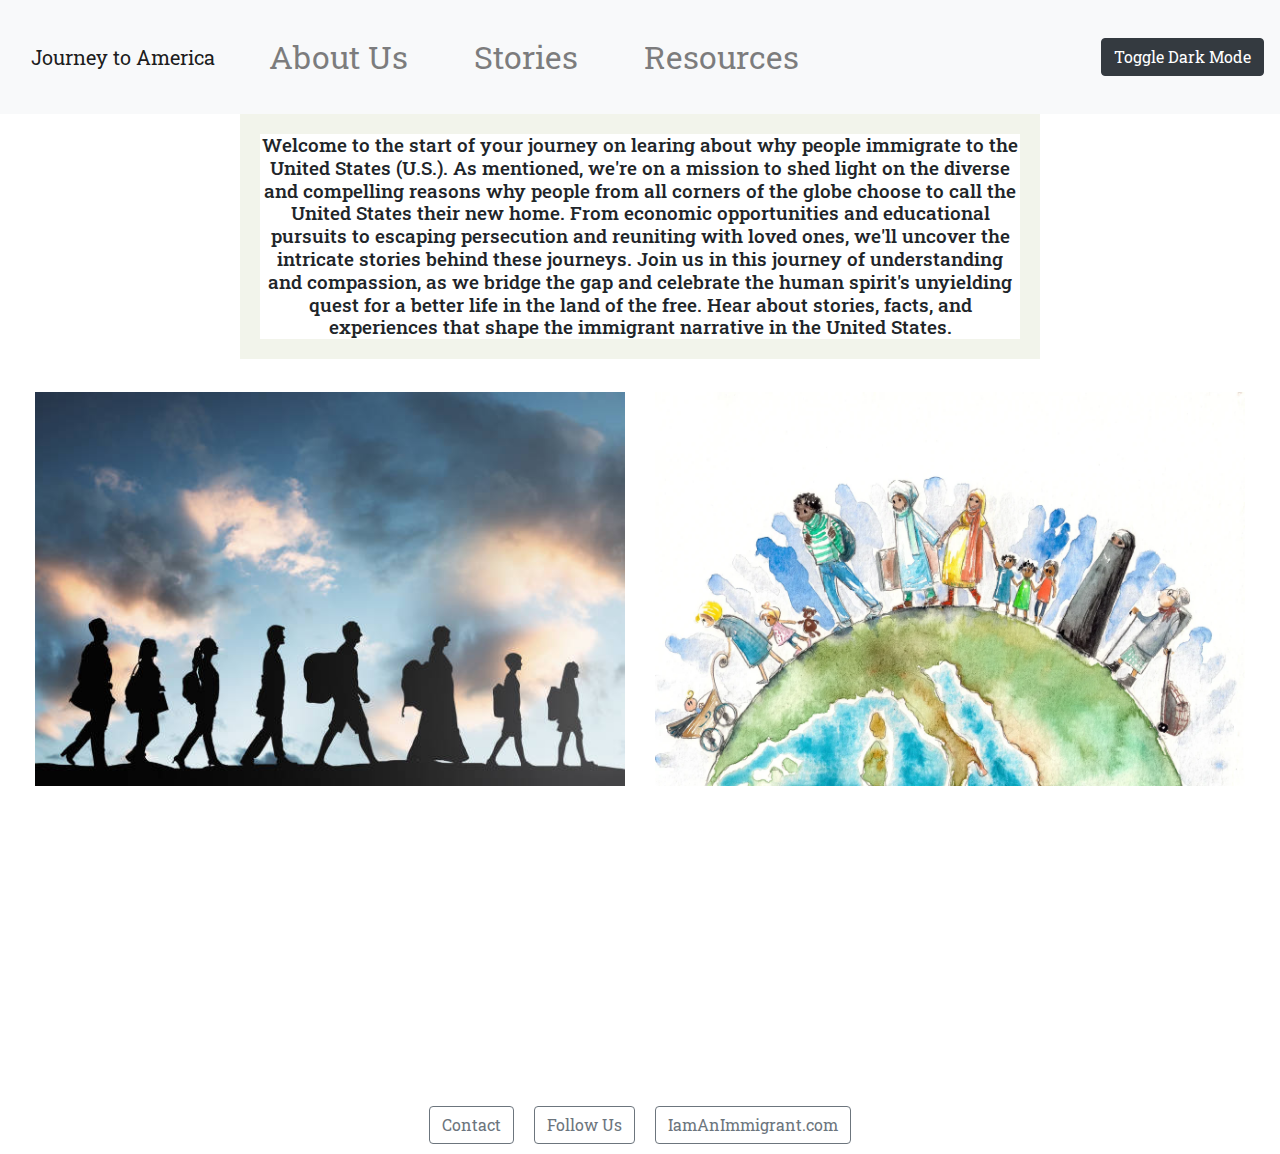
<file: index.html>
<!DOCTYPE html>
<html>
<head>
  <meta charset="utf-8">
  <meta name="viewport" content="width=device-width">
  <title>Journey to America</title>
  <link rel="stylesheet" href="https://cdn.jsdelivr.net/npm/bootstrap@4.3.1/dist/css/bootstrap.min.css"
    integrity="sha384-ggOyR0iXCbMQv3Xipma34MD+dH/1fQ784/j6cY/iJTQUOhcWr7x9JvoRxT2MZw1T" crossorigin="anonymous">
  <link href="reset.css" rel="stylesheet" type="text/css" />
  <link href="style.css" rel="stylesheet" type="text/css" />
  <link href="reset-webview.css" rel="stylesheet" type="text/css" />
  <link rel="preconnect" href="https://fonts.googleapis.com">
  <link rel="preconnect" href="https://fonts.gstatic.com" crossorigin>
  <link href="https://fonts.googleapis.com/css2?family=Roboto+Slab:wght@100..900&display=swap" rel="stylesheet">
</head>

<body>
  <header>
    <nav class="navbar navbar-expand-lg navbar-light bg-light">
      <a class="navbar-brand" href="index.html">Journey to America</a>
      <button class="navbar-toggler" type="button" data-toggle="collapse" data-target="#navbarSupportedContent"
        aria-controls="navbarSupportedContent" aria-expanded="false" aria-label="Toggle navigation">
        <span class="navbar-toggler-icon"></span>
      </button>

      <div class="collapse navbar-collapse" id="navbarSupportedContent">
        <ul class="navbar-nav mr-auto">
          <li class="nav-item">
            <a class="nav-link" href="pages/about.html">About Us</a>
          </li>

          <li class="nav-item">
            <a class="nav-link" href="pages/stories.html">Stories</a>
          </li>

          <li class="nav-item">
            <a class="nav-link" href="pages/resources.html">Resources</a>
          </li>
        </ul>
        <button type="button" class="btn btn-dark ml-auto" id="theme-button">Toggle Dark Mode</button>
      </div>
    </nav>
  </header>

  <div class="h1">
    <h1 class="intro">
      Welcome to the start of your journey on learing about why people immigrate to the United States (U.S.). As
      mentioned, we're on a mission to shed light on the diverse and compelling reasons why people from all corners of
      the globe choose to call the United States their new home. From economic opportunities and educational pursuits to
      escaping persecution and reuniting with loved ones, we'll uncover the intricate stories behind these journeys.
      Join us in this journey of understanding and compassion, as we bridge the gap and celebrate the human spirit's
      unyielding quest for a better life in the land of the free. Hear about stories, facts, and experiences that shape
      the immigrant narrative in the United States.
    </h1>
  </div>

  <div class="photos">
    <img src="media/immigration photo.jpeg" class="photo1">
    <img src="media/immigrations2.webp" class="photo2">
  </div>
  
  <div class="revealable">
    <div class="petition" id="petition">
  
        <h2 class="petition-title">Sign Our Petition 📢</h2>
        <div class="petition-container">
          <div class="petition-para">
            <p>Show your support by pushing for an extension of the Deferred Action for Children Arrivals Program (DACA) which gives temporary help to undocumented immigrants who came as children.</p>
          </div>
  
          <div class="signatures">
            <p>🖊️ Alex from Los Angeles supports this.</p>
            <p>🖊️ Kristin from Sacramento supports this.</p>
            <p>🖊️ Johnny from Texas supports this.</p>
          </div>
  
        </div>
    </div>
  
    <div id="petition-form">
      <!--- Sign Petition Form --->
      <form id="sign-petition" title="sign-petition">
        <!-- inputs go here -->
        <label for="name">Name:</label>
        <input type="text" id="name" name="name" required>
  
        <label for="hometown">Hometown:</label>
        <input type="text" id="hometown" name="hometown">
      </form>
  
       <!--- Sign Now Button --->
      <button id="sign-now-button">Sign Now</button>
    </div>
  </div>

  <!-- Modal -->
  <div id="thanks-modal" class="modal">

    <!-- Modal content -->
    <div class="modal-content">
      <img src="media/thank you.jpg" id="modal-image">
      <div id="modal-text-container">
        <button type="button" class="btn btn-dark btn-sm" id="close-modal">Close</button>
      </div>
    </div>
  </div>
  
  <!--
    This script places a badge on your repl's full-browser view back to your repl's cover
    page. Try various colors for the theme: dark, light, red, orange, yellow, lime, green,
    teal, blue, blurple, magenta, pink!
    -->
  <script src="https://replit.com/public/js/replit-badge-v2.js" theme="dark" position="bottom-right"></script>
  <script src="index.js"></script>
</body>

<footer class="footer">
  <div class="buttons">
    <a class="btn btn-outline-secondary" href="#">Contact</a>

    <a class="btn btn-outline-secondary" href="#">Follow Us</a>
    
    <a class="btn btn-outline-secondary" href="https://www.iamanimmigrant.com/" target="_blank">IamAnImmigrant.com</a>
  </div>
</footer>

</html>
</file>
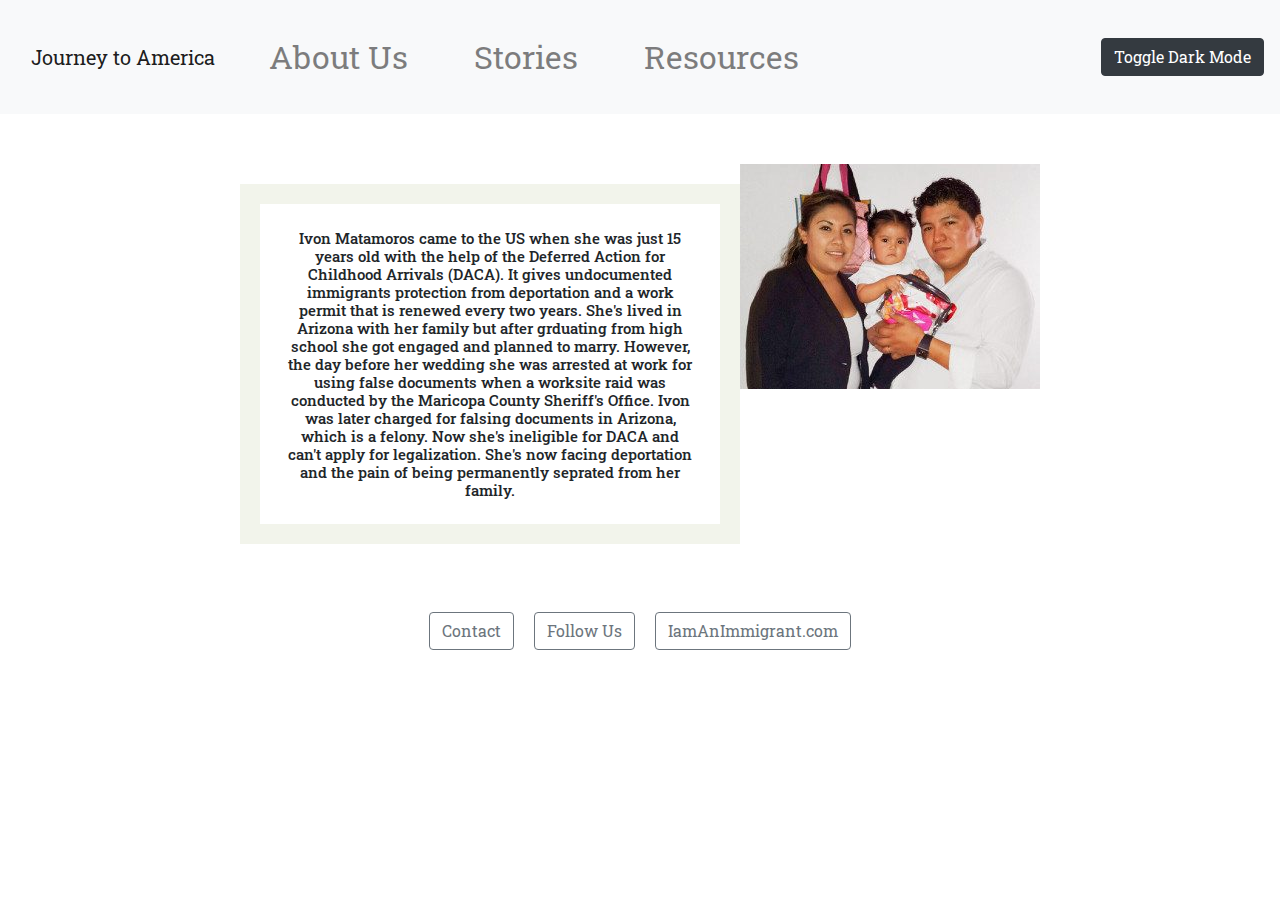
<file: pages/stories.html>
<!DOCTYPE html>
<html>
<head>
  <meta charset="utf-8">
  <meta name="viewport" content="width=device-width">
  <title>Journey to America</title>
  <link rel="stylesheet" href="https://cdn.jsdelivr.net/npm/bootstrap@4.3.1/dist/css/bootstrap.min.css"
    integrity="sha384-ggOyR0iXCbMQv3Xipma34MD+dH/1fQ784/j6cY/iJTQUOhcWr7x9JvoRxT2MZw1T" crossorigin="anonymous">
  <link href="../reset.css" rel="stylesheet" type="text/css" />
  <link href="../style.css" rel="stylesheet" type="text/css" />
  <link href="../reset-webview.css" rel="stylesheet" type="text/css" />
  <link rel="preconnect" href="https://fonts.googleapis.com">
  <link rel="preconnect" href="https://fonts.gstatic.com" crossorigin>
  <link href="https://fonts.googleapis.com/css2?family=Roboto+Slab:wght@100..900&display=swap" rel="stylesheet">
</head>
<body>
  <header>
    <nav class="navbar navbar-expand-lg navbar-light bg-light">
      <a class="navbar-brand" href="../index.html">Journey to America</a>
      <button class="navbar-toggler" type="button" data-toggle="collapse" data-target="#navbarSupportedContent"
        aria-controls="navbarSupportedContent" aria-expanded="false" aria-label="Toggle navigation">
        <span class="navbar-toggler-icon"></span>
      </button>

      <div class="collapse navbar-collapse" id="navbarSupportedContent">
        <ul class="navbar-nav mr-auto">
          <!-- <li class="nav-item active">
            <a class="nav-link" href="home.html">Home<span class="sr-only">(current)</span></a>
          </li> -->

          <li class="nav-item">
            <a class="nav-link" href="about.html">About Us</a>
          </li>

          <li class="nav-item">
            <a class="nav-link" href="stories.html">Stories</a>
          </li>

          <li class="nav-item">
            <a class="nav-link" href="resources.html">Resources</a>
          </li>
        </ul>
        <button type="button" class="btn btn-dark ml-auto" id="theme-button">Toggle Dark Mode</button>
      </div>
    </nav>
  </header>

  <div class="content">
    <h1 class="stories-1">Ivon Matamoros came to the US when she was just 15 years old with the help of the Deferred Action for Childhood Arrivals (DACA). It gives undocumented immigrants protection from deportation and a work permit that is renewed every two years. She's lived in Arizona with her family but after grduating from high school she got engaged and planned to marry. However, the day before her wedding she was arrested at work for using false documents when a worksite raid was conducted by the Maricopa County Sheriff's Office. Ivon was later charged for falsing documents in Arizona, which is a felony. Now she's ineligible for DACA and can't apply for legalization. She's now facing deportation and the pain of being permanently seprated from her family.</h1>
    <div class="story">
      <!-- <p class="story-text">
        Ivon Matamoros came to the US when she was just 15 years old with the help of the Deferred Action for Childhood Arrivals (DACA). It gives undocumented immigrants protection from deportation and a work permit that is renewed every two years. She's lived in Arizona with her family but after grduating from high school she got engaged and planned to marry. However, the day before her wedding she was arrested at work for using false documents when a worksite raid was conducted by the Maricopa County Sheriff's Office. Ivon was later charged for falsing documents in Arizona, which is a felony. Now she's ineligible for DACA and can't apply for legalization. She's now facing deportation and the pain of being permanently seprated from her family.
      </p> -->
      <img src="../media/Ivon story.jpg" class="story-1-img" alt="Immigration Story Image">
    </div>
  </div>
  <!--
    This script places a badge on your repl's full-browser view back to your repl's cover
    page. Try various colors for the theme: dark, light, red, orange, yellow, lime, green,
    teal, blue, blurple, magenta, pink!
    -->
  <script src="https://replit.com/public/js/replit-badge-v2.js" theme="dark" position="bottom-right"></script>
  <script src="../index.js"></script>
</body>

<footer class="footer">
  <div class="buttons">
    <a class="btn btn-outline-secondary" href="#">Contact</a>

    <a class="btn btn-outline-secondary" href="#">Follow Us</a>
    
    <a class="btn btn-outline-secondary" href="https://www.iamanimmigrant.com/" target="_blank">IamAnImmigrant.com</a>
  </div>
</footer>

</html>
</file>
<file: style.css>
html {
  height: 100%;
  width: 100%;
}

body {
  margin: 0;
  padding: 0;
  font-family: "Roboto Slab", serif;
}

.navBar {
  background-color: #f2f4eb;
  font-family: "Roboto Slab", serif;
}

.navBar,
ul {
  display: flex;
  list-style: none;
  font-size: 32px;
}

.navbar-brand{
  font-family: "Roboto Slab", serif;
}

.navBar,
li,
a {
  display: flex;
  align-items: center;
  padding: 5px;
  transition: all 0.3s ease;
  text-decoration: none;
  margin: 10px;
}

.navLinks,
li {
  color: #0088a9;
}

/* .navLinks,
li {
  color: #004557;
} */

.footer {
  left: 0;
  bottom: 0;
  width: 100%;
  text-align: center;
  height: 50px;
}

.intro-center {
  text-align: center;
  padding: 50px;
}

/* .intro{
  font-family: "Roboto Slab", serif;
  font-size: 19px;
  max-width: 800px;
  border: 20px solid #f2f4eb; 
  margin-top: 20px;
  margin: auto;
}  */

.stories-h1, .intro{
  text-align: center;
  font-family: "Roboto Slab", serif;
  font-size: 19px;
  max-width: 800px;
  border: 20px solid #f2f4eb; 
  margin-top: 20px;
  margin: auto;
}

.content {
  display: flex;
  justify-content: center;
  text-align: center;
  padding: 50px
}

/* .h1 {
  display: flex;
  justify-content: center;
} */

.photo1,
.photo2 {
  padding-left: 5px;
  padding-right: 5px;
  padding-top: 5px;
  padding-bottom: 5px;
  width: 600px;
  height: 400px;
  max-width: 100%;
  height: auto;
  padding: 5px;
}

.photos {
  display: flex;
  justify-content: center;
  gap: 20px;
  padding: 20px;
}

.buttons {
  display: flex;
  justify-content: center;
}

#error {
  border-style: solid;
  border-width: 2px;
  border-color: red;
  background: pink;
}

.petition-container {
  display: flex;
  gap: 20px;
  margin: auto;
  width: 50%;
  padding-bottom: 25px;
  justify-content: center;
}

.petition-para {
  width: 55%;
  padding-right: 10px;
}

.signatures {
  width: 45%;
  padding-right: 10px;
}

.petition {
  display: flex;
  flex-direction: column;
  align-items: center;
  justify-content: center;
  text-align: center;
  padding: 10px;
}

.dark-mode {
  background-color: #1b1818;
  color: white;
}

.dark-mode .navbar,
.dark-mode .footer,
.dark-mode .btn-outline-secondary {
  background: #333;
  color: white;
}

#petition-form {
  display: flex;
  justify-content : center;
  padding: 10px;
}

.revealable {
  position: relative;
  transform: translate(150px);
  opacity: 0;
  transition: all 2s ease;
}

.revealable.active {
  transform: translateY(0px);
  opacity: 1;
} 

/* the modal that covers the background and prevents user interactions */
.modal {
  display: none; /* hides the modal from view by default*/
  position: fixed; /* keeps the modal in one place */
  z-index: 2; /* positions the modal on top of all other elements on the screen */
  left: 0;
  top: 0;
  width: 100%; /* Full width */
  height: 100%; /* Full height */
  background-color: rgba(0,0,0,0.4); /* 40% opacity black - other elements can still be seen */
  flex-direction: column; /* these flexbox rules center the content on the screen */
  align-items: center;
  justify-content: center;
}

/* box that contains all the content and images */
.modal-content {
  background-color: lightsteelblue; /* update the colors and font sizes as you like */
  color: black;
  text-align: center;
  font-size: 3rem;
  display: flex; /* adds flexbox to center all items */
  justify-content: center;
  align-items: center;
}

#thanks-modal-content {
  width: 20rem; /* sets a default width for the text container */
}

#modal-text-container {
  display: flex; /* adds flexbox to center the text and buttons (stretch feature) */
  flex-direction: column;
  align-items: center;
  justify-content: center;
}

.modal.active {
  display: flex;
}

.close-modal {
  display:flex;
  justify-content: left;
  cursor: pointer;
}


/* Stories */
.stories-1 {
  font-family: "Roboto Slab", serif;;
  font-size: 15px;
  width: 500px;
  padding-left: 25px;
  padding-right: 25px;
  padding-top: 25px;
  padding-bottom: 25px;
  border: 20px solid #f2f4eb;
  margin-top: 20px;
  text-align: center;
}

.stories-h1 {
  display: flex;
  justify-content: center;
}

.story-1-img {
  max-width:100%;
  height:auto;
}

.story-1-source {
  text-decoration: none;
  color: #363535;
}


/* Resource */
.resources-p {
  display: flex;
  flex-direction: center;
  justify-content: center;
  font-size: 20px;
}

.resources-h1 {
  display: flex;
  flex-direction: column;
  justify-content: center;
}
.resource-list {
  display: flex;
  flex-direction: column;
  align-items: center;
  padding: 0;
  list-style: none;
}
.resources-h1 ul {
  list-style-type: none;
  padding: 0;
  margin: 0;
}

.resources-h1 li {
  text-align: center;
}

.resources-h1 li a {
  font-size: 20px;
  color: #b7b3b3;
  text-align: center;
}

.resource-footer-container {
  position: fixed;
  left: 0;
  bottom: 0;
  width: 100%;
}
</file>
